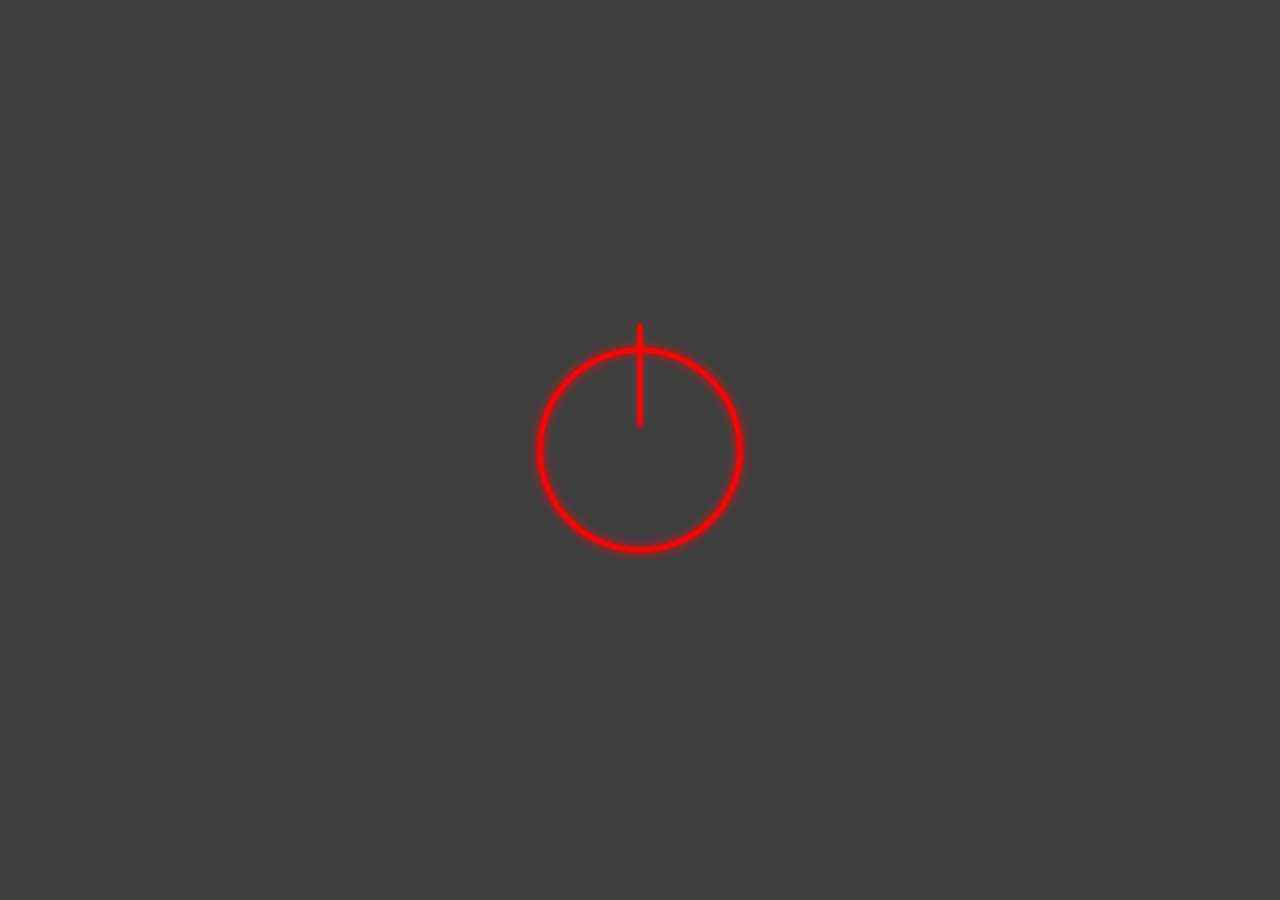
<file: index.html>
<html>

<head>
  <meta http-equiv="Content-Type" content="text/html; charset=utf-8" />
  <meta name="viewport" content="width=device-width, initial-scale=1">
  <link href="css/game.css" rel="stylesheet" type="text/css" />
</head>

<body>
  <div screen="0" class="screen">
    <button splash_button class="splash-logo" goto="1">
        <svg xmlns:xlink="http://www.w3.org/2000/xmlns/" width="300" height="300" viewbox="0 0 300 300" style="background-color:transparent">
          <filter id="blur">
            <feGaussianBlur in="SourceGraphic" stdDeviation="5" />
          </filter>
          <circle cx="150" cy="150" r="100" fill="transparent" stroke-width="6" filter="url(#blur)"></circle>
          <rect x="147" y="25" width="6"  fill="transparent" height="102" filter="url(#blur)"></rect>
          <circle cx="150" cy="150" r="100" fill="transparent" stroke-width="5"></circle>
          <rect x="147.5" y="25" width="5" fill="transparent" height="100"></rect>
        </svg>
      </button>
  </div>
  <div screen="1" class="screen hidden">
  </div>
  <div screen="2" class='screen hidden'>
    <div class='title console-run-result'>
      <h1>decommission --analyse</h1>
    </div>
    <div class='game-container console-run-result' game_container>
      <div class='subject-list-window'>
        <h2>subjects:</h2>
        <div subject_list_window class="subject-list"></div>
      </div>
      <div class='subject-interaction typewriter' subject_interaction>
        <div subject_info_window class="subject-info"></div>
        <div dialogue_window class="dialog-box"></div>
      </div>
    </div>
  </div>

  <audio audio_effect_select>
    	<source src="assets/sound/select.ogg"></source>
    </audio>
  <audio audio_effect_hover>
    	<source src="assets/sound/hover.ogg"></source>
    </audio>

  <script src="js/utils.js"></script>
  <script src="js/audio.js"></script>
  <script src="js/seed-words.js"></script>
  <script src="js/word-generator.js"></script>
  <script src="js/htmlize.js"></script>
  <script src="js/svg.js"></script>

  <script src="js/screen-transition.js"></script>
  <script src="js/splash.js"></script>
  <script src="js/terminal.js"></script>

  <script src="js/dialogue.js"></script>
  <script src="js/subject.js"></script>
  <script src="js/subject-list.js"></script>
  <script src="js/subject-factory.js"></script>
  <script src="js/subject-manager.js"></script>

  <script src="js/main.js"></script>
</body>

</html>
</file>
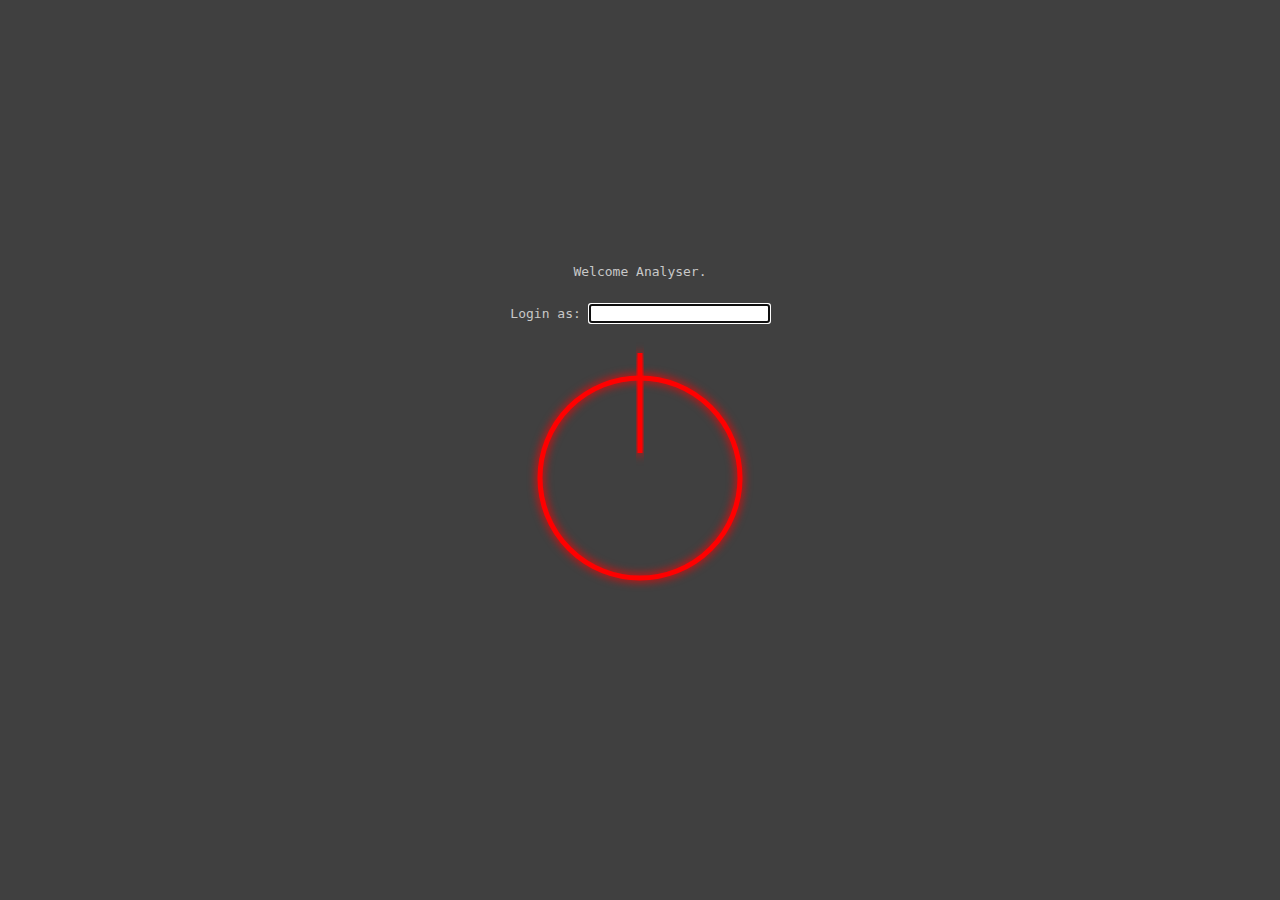
<file: src/index.html>
<!DOCTYPE html>
<html>
<head>
  <meta http-equiv="Content-Type" content="text/html; charset=utf-8"/>
  <meta name="viewport" content="width=device-width, initial-scale=1">
  <link href="css/game.css" rel="stylesheet" type="text/css"/>
  <title>The Analyser</title>
</head>
<body>
<div screen="0" class="screen splash">
  <div class="username-input">
    <div class="welcome">Welcome Analyser.</div>
    Login as: <input type="text" username_input/>
    <div notification class="wrong hidden">Fill your username, Analyser.</div>
  </div>
  <button splash_button class="splash-logo" goto="1">
    <svg width="300" height="300" viewbox="0 0 300 300" style="background-color:transparent">
      <filter id="blur">
        <feGaussianBlur stdDeviation="5"></feGaussianBlur>
      </filter>
      <circle cx="150" cy="150" r="100" fill="transparent" stroke-width="6" filter="url(#blur)"></circle>
      <rect x="147" y="25" width="6" fill="transparent" height="102" filter="url(#blur)"></rect>
      <circle cx="150" cy="150" r="100" fill="transparent" stroke-width="5"></circle>
      <rect x="147.5" y="25" width="5" fill="transparent" height="100"></rect>
    </svg>
  </button>
</div>
<div screen="1" class="screen hidden"></div>
<div screen="2" class='screen hidden'>
  <div class='title console-run-result'>
    <h1>analyse --decommission</h1>
  </div>
  <div class='game-container console-run-result' game_container>
    <div class='subject-list-window'>
      <h2>subjects:</h2>
      <div subj_list class="subject-list"></div>
    </div>
    <div class='subject-interaction typewriter' subject_interaction>
      <div subj_info class="subject-info"></div>
      <div dialogue_history class="dialog-box dialog-history"></div>
      <div dialogue_window class="dialog-box"></div>
    </div>
  </div>
</div>
<div screen="3" class='endscreen screen hidden'>
  <div class='console-run-result'>
    <div class="end-title">
      END
    </div>
    <div ending_container class='typewriter hidden'>
      <div class='ending' ending_text></div>
      <div class='score'>Ending: <span endnr></span></div>
      <div class='score'>Decommissions: <span score></span></div>
    </div>
  </div>
  <div class="final-note">
    <p>Thanks for playing! <a href="javascript:window.location.reload();">Restart?</a></p>
    <p>- <a href="https://dosaki.net/">Dosaki</a></p>
  </div>
</div>
<script src="js/utils.js"></script>
<script src="js/audio.js"></script>
<script src="js/player.js"></script>
<script src="js/seed-words.js"></script>
<script src="js/word-generator.js"></script>
<script src="js/htmlize.js"></script>
<script src="js/svg.js"></script>
<script src="js/screen-transition.js"></script>
<script src="js/splash.js"></script>
<script src="js/terminal.js"></script>
<script src="js/endscreen.js"></script>
<script src="js/dialogue.js"></script>
<script src="js/subject.js"></script>
<script src="js/subject-list.js"></script>
<script src="js/subject-factory.js"></script>
<script src="js/subject-manager.js"></script>
<script src="js/main.js"></script>
</body>
</html>
</file>
<file: css/game.css>
* {
  margin: 0;
  padding: 0;
}

html, body {
  width: 100%;
  height: 100%;
}

ul, li {
  list-style: none;
}

body {
  background: #404040;
  color: #c8c8c8;
  font-family: monospace;
}

.splash-logo {
  margin: auto;
  outline: 0;
}

.splash-logo svg>circle {
  stroke: red;
}

.splash-logo svg>rect {
  fill: red;
}

.splash-logo:hover svg>circle {
  stroke: #87b32a;
}

.splash-logo:hover svg>rect {
  fill: #87b32a;
}

.splash-logo:active svg>circle {
  stroke: #11ff00;
}

.splash-logo:active svg>rect {
  fill: #11ff00;
}

.splash-logo::-moz-focus-inner {
  border: 0;
}

.screen {
  display: flex;
  flex-direction: column;
  min-height: 100%;
  1
}

.hidden {
  display: none;
}

button {
  background: transparent;
  font-size: 2em;
  border: 0;
  color: #c8c8c8;
}

.title {
  padding: 10px;
  display: flex;
  background: #626262;
}

.game-container {
  display: flex;
  flex: 1 1 auto;
}

.subject-interaction {
  display: flex;
  flex-direction: column;
  flex-grow: 1;
}

.subject-list-window {
  padding: 5px;
  background: #2f2f2f;
  border-right: 1px solid black;
}

.subject-list li {
  padding: 5px;
}

.subject-list li.selected {
  background: #3c454a;
}

.subject-list li:hover {
  background: #495860;
}

.subject-info {
  background: #43494d;
  flex-grow: 2;
  border-bottom: 1px solid black;
  padding: 13px;
}

.dialog-box {
  flex-grow: 1;
  padding: 13px;
}

.dialog-box .question {
  font-weight: bolder;
  font-size: 1.4em;
  margin-bottom: 1.2em;
}

.dialog-box .answer {
  font-size: 1.2em;
  padding-left: 13px;
  width: fit-content;
}

.dialog-box .answer:hover {
  background: #495860;
}

.dialog-box .answer:before {
  content: '> ';
  display: inline-block;
  margin-right: 4px;
}

.typewriter li, .typewriter .question {
  overflow: hidden;
  white-space: nowrap;
  animation: typing 5s steps(100, end);
}

.console-run {
  overflow: hidden;
  white-space: nowrap;
  animation: waitAndType 3s steps(22, end);
}

.console-run-result {
  overflow: hidden;
  white-space: nowrap;
}

@media (max-width: 824px) {
  * {
    font-size: 0.95em;
  }
  .typewriter li, .typewriter .question {
    animation: typing 2s steps(100, end);
  }
}

@keyframes waitAndType {
  0%, 20% {
    max-width: 0;
    width: fit-content
  }
  100% {
    max-width: 100%;
    width: fit-content
  }
}

@keyframes typing {
  from {
    max-width: 0;
    width: fit-content
  }
  to {
    max-width: 100%;
    width: fit-content
  }
}

.subject-property-name, .subject-property-value {
  font-size: 1.4em;
}

.subject-property-name {
  font-weight: bolder;
}

.subject-property-value {}

.ls-list td {
  padding-right: 13px;
}

.console-input {
  border: 0;
  background: transparent;
  outline: 0;
  color: #c8c8c8;
  margin-left: 13px;
}

.console-purple {
  color: #c590ff;
}
.console-green {
  color: #abff91;
}
.console-yellow {
  color: #fffd45;
  font-weight: bold;
}

.console-run {
  padding-left:13px;
}

.terminal-command.visible {
  display:flex;
}

.terminal-command > span {

}
</file>
<file: src/css/game.css>
* {
  margin: 0;
  padding: 0;
  list-style: none;
}

html, body {
  width: 100%;
  height: 100%;
}

body {
  background: #404040;
  color: #c8c8c8;
  font-family: monospace;
}

.splash-logo {
  margin: 5px auto auto auto;
  outline: 0;
}

.splash-logo circle {
  stroke: red;
}

.splash-logo:hover circle {
  stroke: #87b32a;
}

.splash-logo:active circle {
  stroke: #11ff00;
}

.splash-logo rect {
  fill: red;
}

.splash-logo:hover rect {
  fill: #87b32a;
}

.splash-logo:active rect {
  fill: #11ff00;
}

.splash-logo::-moz-focus-inner {
  border: 0;
}

.screen {
  display: flex;
  flex-direction: column;
  min-height: 100%;
}

.hidden {
  display: none;
}

button {
  background: transparent;
  font-size: 2em;
  border: 0;
  color: #c8c8c8;
}

.title {
  padding: 10px;
  display: flex;
  background: #626262;
}

.game-container {
  display: flex;
  flex: 1 1 auto;
  height: 0;
}

.subject-interaction {
  display: flex;
  flex-direction: column;
  flex-grow: 1;
}

.subject-list-window {
  padding: 5px;
  background: #2f2f2f;
  border-right: 1px solid black;
  display: flex;
  flex-direction: column;
}

.subject-list {
  flex-grow: 1;
  overflow: auto;
}

.subject-list li {
  padding: 5px;
}

.subject-list li.selected {
  background: #3c454a;
}

.subject-list li:hover {
  background: #495860;
}

.subject-info {
  background: #43494d;
  flex-grow: 2;
  padding: 13px;
}

.dialog-box {
  flex-grow: 1;
  padding: 13px;
  border-top: 1px solid black;
}

.dialog-history {
  max-height: 24px;
  overflow: auto;
  font-size: 0.9em;
}

.dialog-box .question {
  font-weight: bolder;
  font-size: 1.4em;
  margin-bottom: 1.2em;
}

.dialog-box .answer {
  font-size: 1.2em;
  padding-left: 13px;
  width: fit-content;
}

.dialog-box .answer:hover {
  background: #495860;
}

.dialog-box .answer:before {
  content: '> ';
  display: inline-block;
  margin-right: 4px;
}

.typewriter li, .typewriter .question {
  overflow: hidden;
  white-space: nowrap;
  animation: typing 5s steps(100, end);
}

.console-run {
  overflow: hidden;
  white-space: nowrap;
  animation: waitAndType 3s steps(22, end);
}

@media (max-width: 824px) {
  * {
    font-size: 0.95em;
  }

  .typewriter li, .typewriter .question {
    animation: mobileTyping 2s steps(100, end);
  }

  .subject-list li {
    padding-top: 20px;
    padding-bottom: 20px;
  }

  .subject-info svg {
    width: 150px;
    height: 150px;
  }

  .subject-info li {
    white-space: pre-wrap;
  }
}

@keyframes waitAndType {
  0%, 20% {
    max-width: 0;
    width: fit-content;
  }
  100% {
    max-width: 100%;
    width: fit-content;
  }
}

@keyframes mobileTyping {
  0% {
    max-width: 0;
    width: fit-content;
    white-space: nowrap;
  }
  99% {
    max-width: 100%;
    width: fit-content;
    white-space: nowrap;
  }
  100% {
    max-width: 100%;
    width: fit-content;
    white-space: pre-wrap;
  }
}

@keyframes typing {
  0% {
    max-width: 0;
    width: fit-content
  }
  100% {
    max-width: 100%;
    width: fit-content
  }
}

.subject-property-name, .subject-property-value {
  font-size: 1.4em;
}

.subject-property-name {
  font-weight: bolder;
}

.subject-property-value {
}

.ls-list td {
  padding-right: 13px;
}

.console-input {
  border: 0;
  background: transparent;
  outline: 0;
  color: #c8c8c8;
  margin-left: 13px;
}

.console-purple {
  color: #c590ff;
}

.console-green {
  color: #abff91;
}

.console-yellow {
  color: #fffd45;
  font-weight: bold;
}

.console-run {
  padding-left: 13px;
}

.terminal-command.visible {
  display: flex;
}

*::-webkit-scrollbar {
  width: 0.5em;
}

*::-webkit-scrollbar-track {
  -webkit-box-shadow: inset 0 0 6px #171717;
}

*::-webkit-scrollbar-thumb {
  background-color: #7c8890;
  outline: 1px solid slategrey;
}

.splash {
  align-items: center;
}

.username-input {
  margin-top: auto;
}

.welcome {
  text-align: center;
  margin-bottom: 25px;
}

.wrong {
  color: #ff6161;
  text-align: center;
}

.endscreen > div {
  flex: 1 1 auto;
  text-align: center;
}

.end-title {
  font-size: 3em;
  margin-top: 30px;
}

.ending {
  font-size: 2em;
  margin-top: 30px;
  margin-bottom:13px;
}

.score {
  text-align: center;
}

.final-note {
  border-top: 1px solid #ffd6d6;
  margin: auto;
  padding: 10px;
  margin-top: 13px;
  width: 50%;
}

.final-note a {
  color: #ffadad;
}

.final-note a:visited {
  color: #905c5c;
}

.final-note a:hover {
  color: #ffd6d6;
}
</file>
